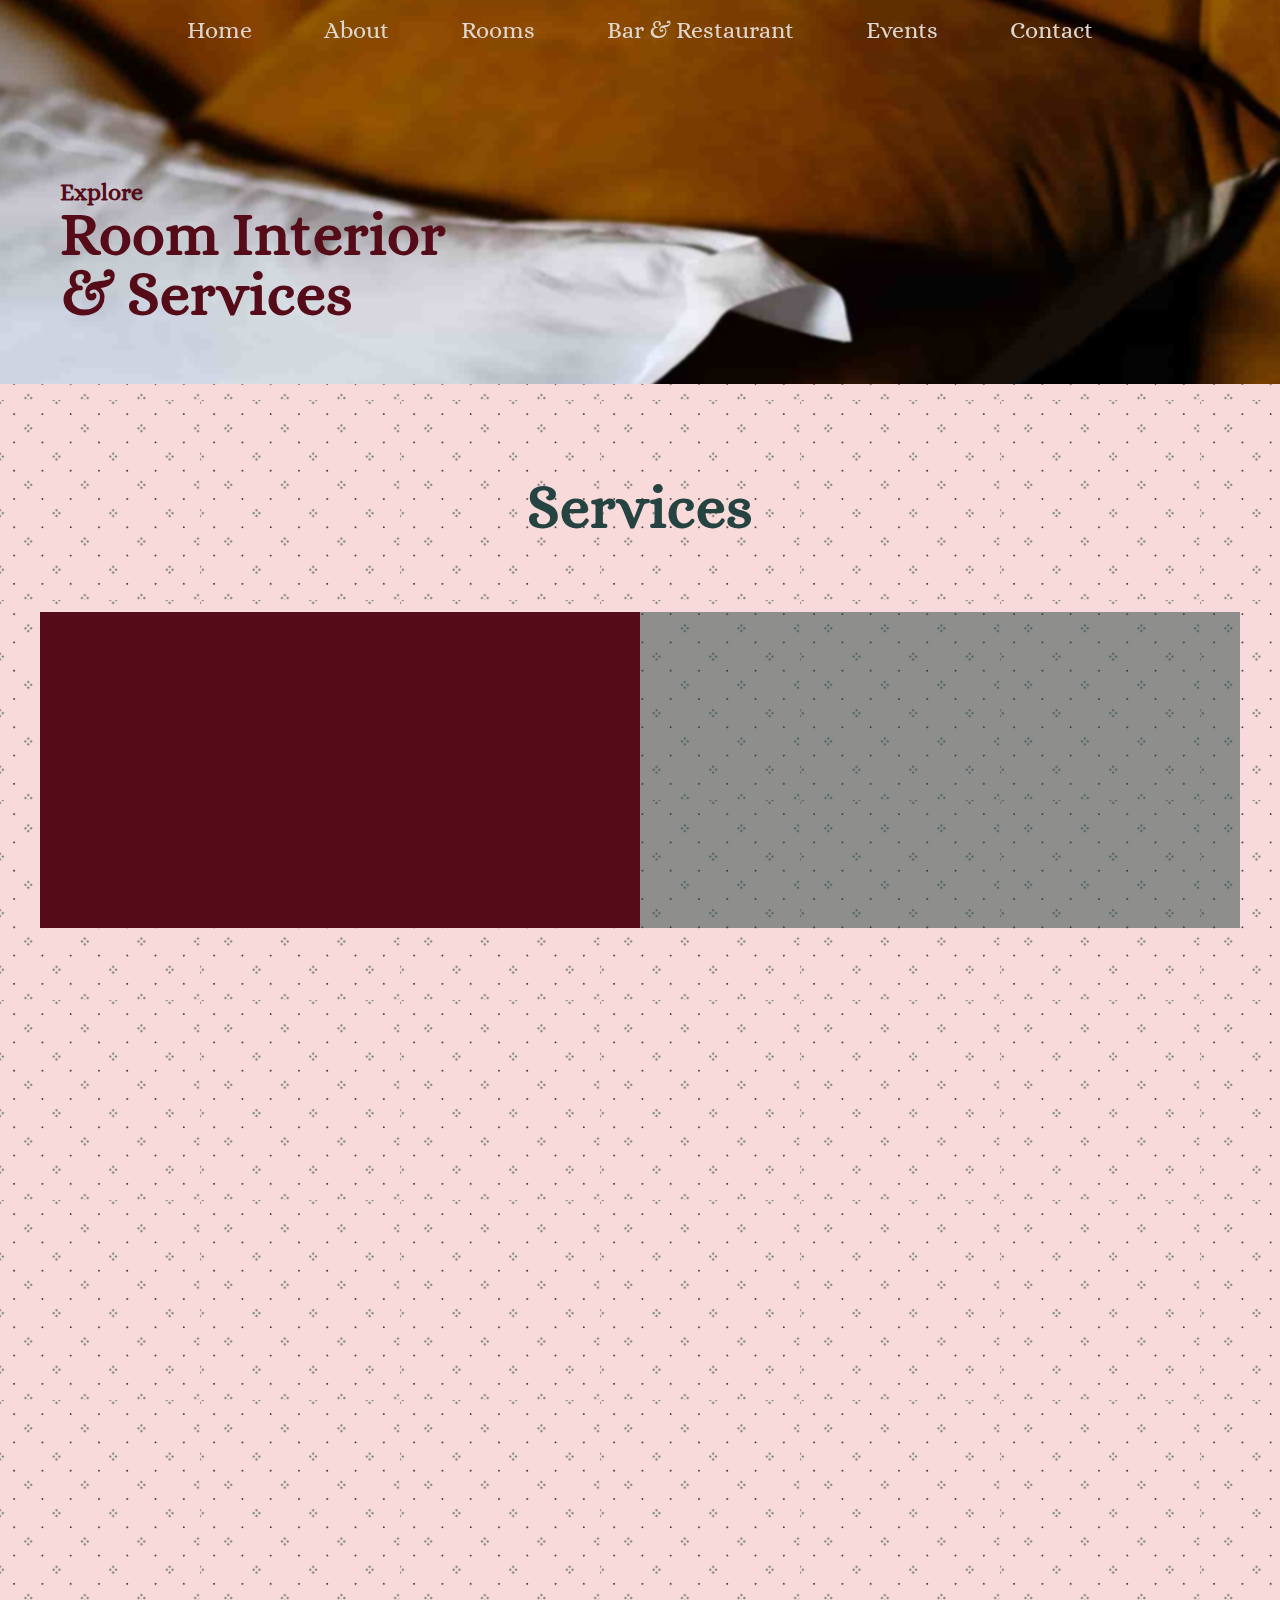
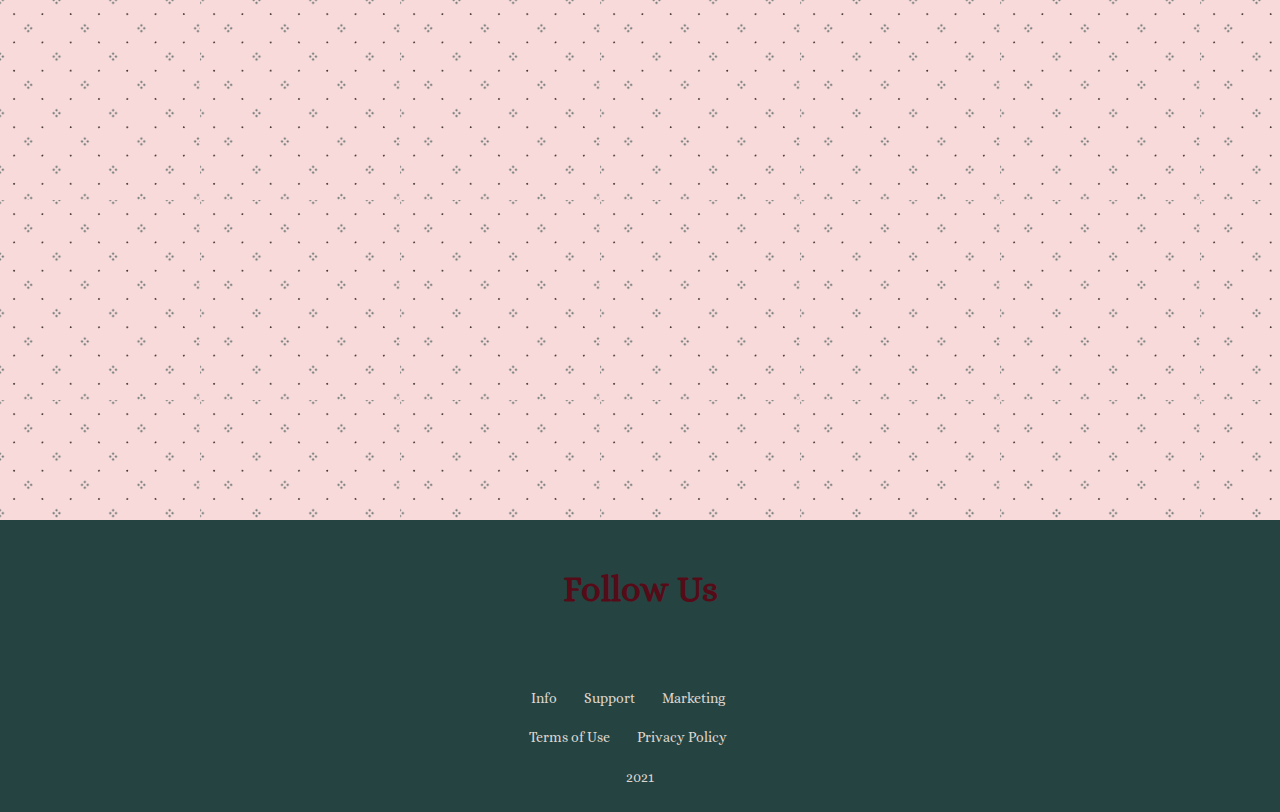
<file: room.html>
<!DOCTYPE html>
<html lang="en">
<head>
    <meta charset="UTF-8">
    <meta http-equiv="X-UA-Compatible" content="IE=edge">
    <meta name="viewport" content="width=device-width, initial-scale=1.0">
 
    

    <link rel="stylesheet" type="text/css" href="style.css">
    <link rel="stylesheet" type="text/css" href="tablet.css">
    <link rel="stylesheet" type="text/css" href="desktop.css">

    <script defer src="main.js"></script>
    <script defer src="aos.js"></script>
    <script defer src="modal.js"></script>



    <!--font awesome-->
    <link rel="stylesheet" href="https://use.fontawesome.com/releases/v5.15.2/css/all.css" integrity="sha384-vSIIfh2YWi9wW0r9iZe7RJPrKwp6bG+s9QZMoITbCckVJqGCCRhc+ccxNcdpHuYu" crossorigin="anonymous">
    
    <!--google fonts-->

    <link rel="preconnect" href="https://fonts.gstatic.com">
<link href="https://fonts.googleapis.com/css2?family=Alice&family=Playfair+Display+SC:wght@400;900&display=swap" rel="stylesheet"> 
    
    <title>Rooms</title>
</head>


<body>

 <header class="page__header header__room">
    <nav class="nav nav__desktop">
                
        <div class="menu__mobile menu__mobile_hidden">
            <div class="menu__toggle">
                <span class="fas fa-bars icon menu__icon"></span><span>Menu</span>
            </div>

            <div class="menu__list_mobile menu__list_hidden">
                <li class="menu__item_mobile"><a class="menu__link"  href="index.html">Home</a></li>
                <li class="menu__item_mobile"><a class="menu__link"  href="index.html">About</a></li>
                <li class="menu__item_mobile"><a class="menu__link"  href="index.html#rooms">Rooms</a></li>
                <li class="menu__item_mobile"><a class="menu__link"  href="bar&resto.html">Bar & Restaurant</a></li>
                <li class="menu__item_mobile"><a class="menu__link"  href="index.html">Events</a></li>
                <li class="menu__item_mobile"><a class="menu__link"  href="#contact">Contact</a></li>
            </div>

        </div>

            


        <div class="menu__desktop menu__desktop_hidden">
            <ul class="menu__list_desktop">
                <li class="menu__item_desktop"><a class="menu__link"  href="index.html">Home</a></li>
                <li class="menu__item_desktop"><a class="menu__link"  href="index.html#about">About</a></li>
                <li class="menu__item_desktop"><a class="menu__link"  href="index.html#rooms">Rooms</a></li>
                <li class="menu__item_desktop"><a class="menu__link"  href="bar&resto.html">Bar & Restaurant</a></li>
                <li class="menu__item_desktop"><a class="menu__link"  href="index.html#events">Events</a></li>
                <li class="menu__item_desktop"><a class="menu__link"  href="#contact">Contact</a></li>
            </ul>
        </div>
    </nav>



    <div class="header__room-heading">
        <h4>explore</h4>
        <h1 class="header__room-title">room interior <br> & services</h1>
    </div>
</header>


<main class="main__container">


<h1 class="section__heading ">Services</h1>



<div class="section__container feature">

    <div class="feature__intro feature__intro-height ">

        <p class="slideup-aos">You do your thing. Leave the rest to us. Experience the passion of hospitality. See what a difference a stay makes. We love having you here.</p>

    </div>

    <div class="list__features feature__intro-height">
            
            <div class="feature__item-wrapper slideup-aos">
        
            <div class="feature__icon-wrapper"><img src="icons/linens.png" alt="icon"></div>
             <h5 class="feature_name">Italian Frette <br> Linens</h5>
         </div>
 
         <div class="feature__item-wrapper slideup-aos">
             
             <div class="feature__icon-wrapper"><img  src="icons/room-service.png" alt="icon"></div>
             <h5 class="feature_name">European <br>Breakfast</h5>
         </div>
 
         <div class="feature__item-wrapper slideup-aos">
             <div class="feature__icon-wrapper"><img  src="icons/drinks.png" alt="icon"></div>
             <h5 class="feature_name">Afternoon <br> Drinks</h5>
         </div>
 
         
         <div class="feature__item-wrapper slideup-aos">
             <div class="feature__icon-wrapper"><img  src="icons/safety-box.png" alt="icon"></div>
             <h5 class="feature_name">Safety Deposit <br> Box</h5>
         </div>
 
 
         <div class="feature__item-wrapper slideup-aos">
             <div class="feature__icon-wrapper"><img src="icons/treadmill.png" alt="icon"></div>
             <h5 class="feature_name">Treadmill <br> Use</h5>
         </div>
 
         <div class="feature__item-wrapper slideup-aos">
             <div class="feature__icon-wrapper"><img src="icons/pet.png" alt="icon"></div>
             <h5 class="feature_name">Pets </h5>
         </div>
        
       
    </div>
   
   
</div>


<h1 class="section__heading slideup-aos">Interior</h1>
<div class="grid-container__gallery">

   
    <div class="grid-gallery__image shower img-aos-zoomIn"><img class="cursor"  src="images/bathroom-2.jpg" alt="Shower"></div>
    <div class="grid-gallery__image jaz img-aos-zoomIn"><img class="cursor" src="images/bathroom-1.jpg" alt="Bath Tub"></div>
    <div class="grid-gallery__image cr img-aos-zoomIn"><img class="cursor" src="images/bathroom-3.jpg" alt="Toilet"></div>
   
    <div class="grid-gallery__image tv img-aos-zoomIn"><img class="cursor" src="images/tv.jpg" alt="Television"></div>
    <div class="grid-gallery__image table img-aos-zoomIn"><img class="cursor" src="images/sofa.jpg" alt="Sofa"></div>
    <div class="grid-gallery__image aircon img-aos-zoomIn"><img class="cursor" src="images/chair.jpg" alt="Chair"></div>
 
    <div class="grid-gallery__image towels img-aos-zoomIn"><img class="cursor" src="images/towels.jpg" alt="Towels"></div>
    <div class="grid-gallery__image toothbrush img-aos-zoomIn"><img class="cursor" src="images/toothbrush.jpg" alt="Toiletries"></div>
  

</div>

<div class="modal">
    
    <figure class="modal__content">
        <span class="fas fa-times modal__button_close"></span>
        <img class="modal__image" src="images/chinese-1.jpg" alt="Chinese">
        <figcaption class="modal__text">Sample Text</figcaption>
    </figure> 
    
  
</div>


</main>

<footer id="contact" class="section__container footer">
           
    <h2 class="footer__title">follow us</h2>
    <div>
        <span class="fab fa-facebook footer__icon"></span>
        <span class="fab fa-instagram footer__icon"></span>
        <span class="fab fa-youtube footer__icon"></span>
    </div>

    <div>
        <span>Info</span>
        <span>Support</span>
        <span>Marketing</span>
    </div>

    <div>
        <span>Terms of Use</span>
        <span>Privacy Policy</span>
    </div>
        

    <div>
        <span class="far fa-copyright footer__copyright "></span><span>2021</span>
    </div>

</footer>

















</body>
</html>
</file>
<file: style.css>
/*CSS variables*/
:root {
    --bg-primary: #550c18;
    /* --bg-secondary: #f7dad9; */
    --bg-secondary: #254441;

    --color-secondary: #DED6CF;
    --color-title: #254441;
    --color-primary: #550c18;
    --color-hover: #443730;


    --ffamily-title: 'Playfair Display SC', serif;
    --ffamily-body: 'Alice', serif;

/**mobile screen**/
    --font-size-reg: 2rem;
    --font-size-title: 5rem;


/**large screen**/


    --fw-bold: 700;


    --btn-padd: .8rem 1rem;
    --bd-width: 2px;
    --bradius: 9999px;
    
    --xform-upcase: uppercase;
    --xform-capitalize: capitalize;
   


}
*,*::before, *::after {
    padding: 0;
    margin: 0;
    
}


html {
    background: var(--light-bg);
   
    font-size: 10px;
    user-select: none;
    scroll-padding:10rem;
    scroll-behavior: smooth;
}

body {

    max-width: 1440px;
    margin: 0 auto;
    line-height: 1.5;
    font-family: var(--ffamily-body);
    font-size: var(--font-size-reg);
    overflow-x: hidden;
    background-image: url(images/pattern.png);
    color:var(--color-primary);
   
   
}


li {
    list-style: none;
}

a {
    text-decoration: none;
    color:inherit;
    font-size: var(--font-size-reg);
}

a:focus {
    text-decoration: none;
    outline:none;
}

.cursor {
    cursor: url(icons/expand.png), pointer;
}

/**buttons**/

.nav {
    position:absolute;
    top: 0;
    z-index: 1000;
    font-size: var(--font-size-reg);
   
}


/***mobile menu**/

.menu__mobile {
   cursor:pointer;
   position: fixed;
   top: 0;
   left: 0;
   right:0;
   z-index: 100;
   text-align: center;
   

}

.menu__toggle {
    background-color:var(--bg-primary);
    max-width: 200px;
    margin: 0 auto;
    padding: .5rem 0;
    color:var(--color-secondary);
   
}

.menu__icon {
    display: inline-block;
    margin-right: 1rem;
}




.menu__list_mobile {
    
    padding: 4rem 0;
    background-color:var(--bg-primary);
    line-height: 2;

}

.menu__list_hidden {

    height: 1vh;
    overflow: scroll;
    opacity: 0;

}


.menu__link {
    color: var(--color-secondary);
    transition: .3s ease-in;

}

.menu__item_mobile{
   max-width: 180px;
   margin: 2rem auto;
  
 
}

.menu__link:hover {
    transform:scale(1.1);
   
}

/* .menu__link:hover {
    background-color: var(--bg-secondary);
    border-radius: 9999px;   
    border: 1px solid var(--color-secondary);
    
} */


.menu__link {
    display:block;

} 


/**hide desktop nav on mobile view**/

.menu__desktop_hidden {
    display:none;
}


.page__header { 
    width: 100%;
    position:relative;
    text-transform: var(--xform-capitalize);
    overflow: hidden;
  
}


.header__main {

    background-image: url('images/header-bg.jpg');
    background-repeat: no-repeat;
    background-size: cover;
    background-position: center;

}


.header__room::before {
    content: '';
    position: absolute;
    top:0;
    width: 100%;
    height: 100%;
    background-image: url(images/welcome.jpg);
    background-repeat:no-repeat;
    background-size:cover;
    background-position:center;
    -webkit-filter:blur(1.2px);
    filter:blur(1.2px);
    transform:scale(1.1);

}



.header_overlay {
    position:absolute;
    top: 0;
    left: 0;
    width: 100%;
    height: 100%;
    background: rgba(37, 68, 65, 0.5);
    
    
}


.header__contents {

    padding: 12rem 0;
    color:var(--color-secondary);
    
    display:flex;
    flex-direction:column;
    align-items: center;
    
    position:relative;
    z-index: 100;
    

}


.header__title {
    font-size: 5rem;
}

.header__room-title {
    font-size: var(--font-size-title);
   
}

.header__subtitle {
   font-size: 2.5rem;
    font-style:oblique;
}


.header__room-heading {
    padding: 15rem 5rem 5rem;
    line-height: 1;
    z-index: 100;
    position:relative;
    color: var(--color-primary);
}



/*video*/

.header__video {
    margin-top: 10rem;
    height: 400px;

}



.button {
    border: 2px solid var(--color-primary);
    max-width: 150px;
    text-align:center;
    border-radius: 999px;
}

.button:hover {
    transform:scale(1.2);
    background-color: var(--bg-secondary);
    border-color: var(--bg-secondary);
    color: var(--color-secondary);
}

/* 
.button a:focus {

    text-decoration: none;
} */



.main__container {
    max-width: 1200px;
    margin: 0 auto;
    padding: 1.5rem;
    display:grid;
    grid-template-columns: 100%;
   
    font-size: var(--fsz-reg-sm);


}







/****************ABOUT*****************/

.section__heading {
    text-transform: var(--xform-capitalize);
    color: var(--color-title);
    margin-top: 5rem;
    font-size: var(--font-size-title);
    text-align:center;
   
}

.section__title  {
   color: var(--color-title);
   font-size: var(--font-size-title);
   line-height: 1;
   text-transform: var(--xform-capitalize);
 
  
   
}

.section__subtitle {
    font-size: 2.5rem;

}



.section__grid-container {
    display:grid;
    grid-template-columns: 100%;
    font-size: var(--font-size-reg);
}

.section__grid-item {
    margin-top: 5rem;
}


.section__grid-item {
    overflow:hidden;
}

.grid-item__picture {
    width: 100%;
    min-height: 70%;
    max-height: 500px;
}

.grid-item__picture:hover {
    -webkit-animation: pan-image 4s ease-out infinite both;
    animation: pan-image 4s ease-out infinite both; 
    
}

 @-webkit-keyframes pan-image {
    0% {
      -webkit-transform: scale(1) translate(0, 0);
              transform: scale(1) translate(0, 0);
      -webkit-transform-origin: 84% 84%;
              transform-origin: 84% 84%;
    }
    100% {
      -webkit-transform: scale(1.25) translate(20px, 15px);
              transform: scale(1.25) translate(20px, 15px);
      -webkit-transform-origin: right bottom;
              transform-origin: right bottom;
    }
  }

  @keyframes pan-image {
    0% {
      -webkit-transform: scale(1) translate(0, 0);
              transform: scale(1) translate(0, 0);
      -webkit-transform-origin: 84% 84%;
              transform-origin: 84% 84%;
    }
    100% {
      -webkit-transform: scale(1.25) translate(20px, 15px);
              transform: scale(1.25) translate(20px, 15px);
      -webkit-transform-origin: right bottom;
              transform-origin: right bottom;
    }
  } 


.section__container{
    display:flex;
    flex-direction:column;
    align-items: center;

    margin-top: 5rem;
  }
 

.section__inner img {
    width: 100%;
    object-fit: cover;
}


.section__inner {
    margin-top: 3rem;
    
}


.section__item {
    margin-top: 4rem;
   
    
}

.section__list-item {
    text-transform: var(--xform-capitalize);
    font-weight: var(--fw-bold);
    font-size: var(--font-size-title);
    color: var(--color-title);
    cursor: pointer;

}


.section__event {
    max-width: 700px;
    margin: 0 auto;
    padding: 5rem 0;
    text-align:center;
    font-size: var(--font-size-title);
    color:var(--color-title);
}






/**slides glider**/

.glider-contain {
    margin-top: 3rem !important; 
}



.glider-eat{
    overflow:hidden;
   
}

.glider-eat div img {
    width: 100%;
    height: 100%;
}

.glider-images {
    position:relative;
    width: 100%;
}


.glider-images button {
    position:absolute;
    top: 40%;
    color:var(--color-secondary);
    z-index: 100;
    display:flex;
    justify-content: center;
    
   
}




.glider-images button.glider-prev {
    left: 8%;
}


.glider-images button.glider-next {
    right: 8%;
}



.glider-drinks{
    overflow:hidden;
   
}

.glider-drinks div img {
    width: 100%;
    height:100%;
   
}


.item__title {
    font-size: var(--font-size-title);
    color:var(--color-title);
    text-align:center;
}

.section__item_picture{
    width: 100%;
    height: 400px;
    margin: 0 auto;
    
}


.picture_meeting {
    background: url(images/functions-preview.jpg);
    background-repeat: no-repeat;
    background-size:cover;
    background-position: center;
}


.picture_wedding {
    background: url(images/weddings-preview.jpg);
    background-repeat: no-repeat;
    background-size:cover;
    background-position: center;
}




/*********NEWSLETTER********/

details > summary {
    list-style: none;
  }
  
details > summary::-webkit-details-marker {
    display: none;
}
  

summary:focus {
    outline:none;
}



.section__newsletter {
    justify-content: center;
    padding: 10rem 0;
    background-color: var(--bg-primary);
    color: var(--color-secondary);

}

.newsletter__heading {
    font-size: 3rem;
    text-align: center;
    cursor:pointer;
    text-transform:capitalize;
}


.newsletter__icon {
    color: var(--color-title);
}


.newsletter__form{
   

  display:flex;
  flex-direction:column;
  align-items: center;
  padding: 10rem 0;

}


.newsletter__label {
    display:block;
    margin-top: 3rem;
   
}
.newsletter__input {
    display:block;
    width: 200px;
    margin-top: 3rem;
    border-top: none;
    border-left: none;
    border-right: none;
    outline:none;
    
    background:transparent;
   
}


.newsletter__input:invalid {
    box-shadow: none;
}


/**for smooth drop down**/


details{
    transition: height 1s ease;
    overflow: hidden;
}

details:not([open])
{
    height: auto;
}

details[open] {
    animation: slidedown .7s ease-in;
}

@keyframes slidedown {
    0%    {height: 0}
    100%  {height: 50vh}
}


/**slide the form up when detail is opened**/

details[open] summary ~ * {
    animation: slideup .8s ease-in;
  }

@keyframes slideup {
    0%    {opacity: 0; transform: translateY(100%)}
    100%  {opacity: 1; transform: translateY(0)}
}





/********SERVICES***********/



.feature__intro-height {
    height: 100%;
}



.feature__intro {
    background-color: var(--bg-primary);
    color: var(--color-secondary);
   
}

.feature__intro p {
    padding: 5rem 2rem;
}

.list__features {
    display:flex;
    flex-wrap: wrap;
    justify-content: center;
    background-color: #25444180;
   

}

.feature__item-wrapper {
    max-width:150px;
    text-align:center;
    padding: 2rem;
}

.feature__icon-wrapper {
    width: 100%;
}

.feature__icon-wrapper img  {
   width: 40px;
   height: 40px;

}

.feature_name {
    color: var(--color-title);
}


/********INTERIOR***********/


.grid-container__gallery {
    display:grid;
    grid-template-columns: repeat(auto-fill, minmax(200px, 1fr));
    gap: 1rem;
    
}
   


.grid-gallery__image {
    height: 300px;
    transition: transform .5s cubic-bezier(.77,0,.18,1);
   
    
   
   
      
}

.grid-gallery__image:hover {
   transform:scale(.9);
   
}


.grid-gallery__image img {
    width: 100%;
     height: 100%;
     display:block;
     object-fit: cover;
    
     
     
      
 }





 .modal {
     position:fixed;
     width: 100%;
     height: 100%;
     top: 0;
     left:0;
     z-index: 9999;
     background-color:rgba(37, 68, 65, 0.9);
     color: var(--color-secondary);
     pointer-events: none;
     opacity: 0;
     font-size: 2.5rem;

   
 }


 .modal__content {
    width: 90%;
    max-width: 700px;
    max-height: 550px;
    margin:2rem auto; 
    display:flex;
    flex-direction:column;
    align-items: center;

    

 }

 .modal__button_close {
   align-self: flex-end;
   margin-bottom: 1rem;
   cursor: pointer;
   padding: 1rem 1.5rem;
   

}

.modal__button_close:hover {
    background-color: rgba(85, 12, 24, 0.8);
    border-radius: 999px;
    transition: .2s ease-in;
}

 .modal__image {
     width:100%;
     height: 100%;
     object-fit: cover;
     
 }

 .modal__text {
     margin-top: 1rem;
     background-color: var(--bg-primary);
     padding: .5rem 1rem;
     
 }


 .modal.show-interior {
     opacity: 1;
     pointer-events: all;
 }

 .modal.show-interior .modal__image,
 .modal.show-interior .modal__text,
 .modal.show-interior .modal__button_close {
     animation: zoom .3s linear;
 }

 @keyframes zoom {
     from {
         transform: scale(0);

     }
     to {
         transform:scale(1);
     }
 }


 /* .modal__image {
     width: 80%;
     max-width: 700px;
    
 } */


/****************3RD PAGE****************/





/****** intro ********/

.header__restaurant::before{
    content:'';
    position:absolute;
    width:100%;
    height: 100%;
    background:  url(images/restro-banner.jpg);
   
    background-size:cover;
    background-position:bottom;
    background-repeat: no-repeat;
   
    -webkit-filter:blur(2px);
            filter:blur(2px);
   
    transform: scale(1.1); 

}

.header__restro-heading {
    padding: 10rem 1rem;
    font-size: var(--font-size-reg);
    text-align:center;
    color:var(--color-secondary);
    position:relative;
    z-index: 100;
}

.heading__link {
    font-size: 2rem;
    border-bottom: 2px dotted var(--color-secondary);
}

/**************CULINARY*********/


.grid-container__restaurant {
    max-width: 900px;
    min-width: 300px;
    width: 90%;
    margin: 15rem auto;
   
}
.restaurant__image {
    width: 100%;
    height: 200px;
    object-fit: cover;
  
}
 
.restaurant__text h2 {
    margin-bottom: 1rem;   
}

.restaurant__text {
    background: rgba(85, 12, 24, 0.8);
    display:flex;
    flex-direction: column;
    justify-content: center;
    align-items: center;
    text-align:center;
    color: var(--color-secondary);
    height: 100%;
   
  }
 





/***********TAB MENU**********/




.tab__menu{
    display:flex;
    flex-wrap: wrap;
    max-width: 900px;
    height: 90vh;
    margin: 15rem auto;
    position:relative;
    overflow-x:hidden;
    
  }
  
  .tab__menu input[type="radio"]{
    display:none;
  }
  
  .tab__nav {
    font-size: 2.5rem;
    height:max-content;
    padding: .2rem 1rem ;
    margin: 0 auto;
    border-radius: 9999px;
    background-color:var(--bg-secondary);
    cursor:pointer;
    transition: background .8s;
    color: var(--color-secondary);

   
  
  }
  
  .tab__body{
    width: 100%;
    order: 1; 
  
  }


  .body__inner {
    width: 100%;
    position:absolute;
    top: 150px;
    bottom: 0;
    opacity: 0;
    transform: translateX(200%);
    transition: opacity .5s ease,
                transform .7s ease;

    overflow-y:scroll;
    
  }

 


  /**tab functionality**/

  .tab__menu input[type="radio"]:checked + .tab__nav + .tab__body > .body__inner {
    opacity: 1;
    transform: translateX(0%);
    
    
  }
  
  
  .tab__menu input[type="radio"]:checked + .tab__nav {
    background-color: var(--color-secondary);
    color: var(--color-title);
    border-bottom: 2px solid var(--color-title);
    border-top: 2px solid var(--color-title);
   
  }
  

  /****TAB BODY CONTENTS*******/

  .menu-gallery__wrapper {
    padding: 1rem;
   
  }

  .menu-gallery__header {
      display:inline-block;
      background-color:rgba(85, 12, 24, 0.8);
      border-radius: 999px;
      padding: 0 .8rem;
      margin: 3rem 0;
      font-size: 3rem;
      color: var(--color-secondary);
  }

  .menu-gallery__item {
     
      width: 100%;
      margin: 2rem 0;
      display:grid;
      grid-template-columns: repeat( auto-fill, minmax(250px, 1fr));
      gap:2rem;
     
  }


  .menu-gallery__item > * {
     width: 100%;
     height: 300px;
    
   
  }


  .img-wrapper img {
      width: 100%;
      height: 100%;
      object-fit: cover;
      -webkit-filter:saturate(0.8);
      filter:saturate(0.8);

      /* filter: drop-shadow(3px 2px 0.1rem var(--color-primary)); */
  }

  /**hover effect***/

  .img-wrapper {
      position:relative;
      overflow:hidden;
     
  }


  .img-wrapper img:hover {
    animation: pan-image 4s ease-out infinite both;  
    -webkit-filter:saturate(1.5);
    filter:saturate(1.5);
    transition: .3s;
  }

/* 
  .icon__hover {
    position:absolute;
    top: 0;
    left: 0;
    height: 100%;
    width: 100%;
    background-color:rgba(37, 68, 65, 0.5);
    z-index: 2;
    transition: .5s cubic-bezier(.47,0,.74,.71);
    opacity:0;

  }


  .icon__hover span {
    font-size: 5rem;
    display:block;
    text-align:center;
    margin-top: 10rem;
    color:var(--color-secondary);
    cursor:pointer;
}


.icon__hover:hover {
    opacity: 1;
}

.icon__hover span:hover{
    transform: scale(1.5);
    transition: .3s cubic-bezier(.47,0,.74,.71);
} */

  .tab__menu::-webkit-scrollbar,
  .body__inner::-webkit-scrollbar {
      display: none;
} 

   .tab__menu,
   .body__inner  {
  -ms-overflow-style: none;  
  scrollbar-width: none;  
}  



  /* Hide scrollbar for IE, Edge and Firefox */
     /* .tab-menu,
     .tab-contents  {
    -ms-overflow-style: none;  
    scrollbar-width: none;  

  /* .img-wrapper:hover .enlarge-hover {
    display:block;
    position:absolute;
    top: 0;
    left: 0;
    height: 100%;
    width: 100%;
    background:rgba(37, 68, 65, 0.5);
    z-index: 2;
    transition: .5s ease;

  } */

 

  /* .enlarge-hover {
      position:absolute;
      top: 0;
      left: 0;
      height: 100%;
      width: 100%;
      background:gray;
      z-index: 2;

  } */


/****THE CHEF*******/



.chef-section__container{
    max-width: 900px;
    margin: auto auto 15rem;
    background-color: var(--bg-primary);
    color: var(--color-secondary);
    padding: 5rem 0;

}

.chef-section__inner {
    padding: 2rem;
}
.float__image-wrapper{
 
  max-width: 400px;
  max-height: 400px;
  margin: 2rem auto;
  shape-outside: circle(50% at 50% 50%) content-box;
  -webkit-clip-path: circle(50% at 50% 50%);
          clip-path: circle(50% at 50% 50%);
  
 
}


.float__image-wrapper img {
    width: 100%;
    height: 100%;
    -o-object-fit: cover;
     object-fit: cover;
    -o-object-position: top;
       object-position: top;
   
}

.float-text {
    margin-top: 10rem;
}

.text__chef-name {
    font-size: 4rem;
    font-weight: 700;
    color: var(--color-hover);
}
/* 

.chef-container {
    max-width: 1000px;
    min-width: 300px;
    width: 100%;
    margin-left: auto;
    margin-right: auto;

   
}
      
.flex {
    display:flex;
    flex-direction: column;
    justify-content: center;
}


.flex img {
    width: 100%;
    height: 100%;
    object-fit: cover;
}

.chef-img {
    width: 100%;
    min-height: 600px;
  
}
.chef-about  {
    
    width: 100%;
    background:var(--dark-bg);
}

.chef-about > * {
    padding: var(--sec-padd-sm);
}
.chef-about h2 {
    text-transform: var(--texttrfm-cap);
    font-size: var(--fsz-title-sm);
    color: var(--color-title);
   
    
}

.chef-about p {
    font-size: var(--fsz-reg-sm);
    color: var(--light-bg);
   
} */




/**********FOOOTER***********/


.footer{
    justify-content: center;
    padding: 2rem 0;
    background-color: var(--bg-secondary);
    color: var(--color-secondary);
    font-size: 1.2rem;
    margin-top:0;
}

.footer > * {
    margin-top:1.5rem;
}
.footer__title {
    color: var(--color-primary);
    font-size: 3rem;
    text-transform: var(--xform-capitalize);
}


.footer__icon {
    font-size: 2rem;
}

.footer span {
    margin-right: 2rem;
}


/***animate on sroll**/


.slideup-aos{
    transform: translateY(50px);
    opacity: 0;
    transition: all .7s cubic-bezier(.47,0,.74,.71); 
}




.show-aos {
    transform: translateY(0px);
    opacity: 1;
}

.img-aos-zoomIn {
    transform:scale(.5);
    opacity: 0;
    transition: all .6s cubic-bezier(.47,0,.74,.71); 
    
}

.zoomIn-img-aos {

    transform:scale(1);
    opacity: 1;
  
}


.glider-contain .zoomIn-img-aos img {
    animation:none;
}

.interior-gallery .zoomIn-img-aos img {
    animation:none;
}


/*start the image animation after the element is viewed*/

/* .zoomIn-img-aos img {
    -webkit-animation: pan-image 4s ease-out 1s infinite both;
    animation: pan-image 4s ease-out 1s infinite both;
}



@-webkit-keyframes pan-image { 
    0% {
      -webkit-transform: scale(1) translate(0, 0);
              transform: scale(1) translate(0, 0);
      -webkit-transform-origin: 84% 84%;
              transform-origin: 84% 84%;
    }
    100% {
      -webkit-transform: scale(1.25) translate(20px, 15px);
              transform: scale(1.25) translate(20px, 15px);
      -webkit-transform-origin: right bottom;
              transform-origin: right bottom;
    }
  }

  @keyframes pan-image {
    0% {
      -webkit-transform: scale(1) translate(0, 0);
              transform: scale(1) translate(0, 0);
      -webkit-transform-origin: 84% 84%;
              transform-origin: 84% 84%;
    }
    100% {
      -webkit-transform: scale(1.25) translate(20px, 15px);
              transform: scale(1.25) translate(20px, 15px);
      -webkit-transform-origin: right bottom;
              transform-origin: right bottom;
    }
  } */



  .img-aos-slide {
      margin-left: -1000px;
      opacity: 0;
      transition: 2.3s cubic-bezier(.47,0,.74,.71); 
   
     
  }



  .img-aos-slide-left {
    margin-left: 0px;
    opacity: 1;
}


.fadein-aos {
    opacity: 0;
    transition: all .6s cubic-bezier(.47,0,.74,.71);
}
  

.fade-in{
    opacity: 1;
}
</file>
<file: tablet.css>
@media screen and (min-width: 768px) 

{

 


  .section__grid-container {
    grid-template-columns: 50% 50%;
    grid-template-rows: 500px 500px;
    place-items: center;
    row-gap: 3rem;
    color:var(--color-primary);


  }
 

  .section__grid-item {
    margin-top: 0;
    padding: 2rem;
    
  }

  .grid-item__picture{
    max-height: 400px;
  }



  .section__container{
    flex-direction:row;
  }

  .section__inner {
    width: 50%;
    padding: 1.5rem;
  }


  .section__text {
    padding: 0 3rem;
  }

  .section__picture img {
    max-height: 600px;
  }
 

  .glider-contain {
    width: 50% !important;
    
  }

  
  .newsletter__form {
    max-width: 800px;
    flex-direction:row;
    flex-wrap: wrap;
    margin: 0 auto;
    justify-content: center;
   
  }


 
  .newsletter__input {
    width: 200px;
    margin-right: 2rem;
  }


  .newsletter__label {
    
    margin-right: 2rem;
  }




/******************SECOND PAGE*******************************/





/********SERVICES***********/

.feature > * {
  width: 50%;
}



/********INTERIOR***********/


.grid-container__gallery {
    display:grid;
    grid-template-columns: 40% 15% 15%;
    grid-template-rows: repeat(5, 15rem);
    gap: 1px;
    width: 90%;
    margin: 5rem auto;
    justify-content: center;
    
  }

.grid-gallery__image {
  height: auto;
  padding: .5rem;
  
  
}

.jaz {
    grid-column: 1 / 2;
    grid-row: 1 / 3 ;
}


.shower {
    grid-column: 2 / 4;
    grid-row: 1 / 2;
   
  
}

.cr {
  grid-column: 2 / 4;
  grid-row: 2 / 3;
  
}

.tv {
  grid-column: 2 / 4;
  grid-row: 3 / 5;

}

.table {
  grid-column: 1/2;
  grid-row: 3 / 4;
}

.aircon {
  grid-column: 1/2 ;
  grid-row: 4 / 5;

}

.pillows {
  grid-column: 1/4 ;
  grid-row: 5 / 6;

}

.towels {

  grid-column: 1/2;
  grid-row:5 /6;

}

.toothbrush {
  grid-column: 2 / 4 ;
  grid-row:5 /6;

}


.modal__content {
  margin: 5rem auto;

}


/****************3RD PAGE****************/

/****** intro ********/


.header__restro-heading {
  padding: 10rem 5rem;
  font-size: var(--font-size-title);
}


.heading__link {
  font-size: 3rem;
}
/**************CULINARY *********/

 .grid-container__restaurant { 
   display:grid;
   gap: .5rem;
   grid-template-columns: repeat(6, 1fr);
   grid-template-rows: repeat(3,200px);
   grid-auto-flow: dense;
   place-items: center;
  
 }

 .restaurant__text {
      font-size: 1.5rem;
      padding: 0 1rem;

}

.text_hours {
  grid-column:3 / 5;
  grid-row: 1 /3;
 
}

.text_quote {
  grid-column: span 2;
}



 .restaurant__image  {
   width: 100%;
   height: 100%;
   object-fit: cover;
   display:block;
   margin: 0;

   grid-column: span 2;
 }

.restaurant__image:nth-child(1),
.restaurant__image:nth-child(3)
 {
  grid-row: span 2;
}






/**********TAB MENU************/



  /****TAB BODY CONTENTS*******/

 
  .tab__menu
 {
    height:700px;
  }


 
 
/****THE CHEF*******/


.float__image-wrapper {
  float:left;
}


/**********FOOOTER***********/

.footer {
  flex-direction:column;
}

/**footer room page**/

footer.room {
  margin-top: 10rem;
}




/* .tab-menu{
  display:flex;
  flex-wrap: wrap;
  max-width: 900px;
  margin: 2rem auto;
  position:relative;

  border: 2px solid red;
  overflow:hidden;
}


.tab-menu input[type="radio"]{
  display:none;
}


.tab-menu label {
  padding: 1rem;
  margin: 0 auto;
  background: white;
  cursor:pointer;
  transition: background .8s;
  

}

.tab-menu .tab-body {
  width: 100%;
  height: 50vh;
  padding: 1rem;
  background: burlywood;
  order: 1;
  

  
 
  
}

.tab-menu .tab-body .tab-contents {
  position:absolute;
  top: 70px;
  opacity: 0;
  transform: translateX(200%);
  transition: opacity .5s ease,
              transform .7s ease;
}
.tab-menu input[type="radio"]:checked + label + .tab-body > .tab-contents {
  opacity: 1;
  transform: translateX(0%);
  
}


.tab-menu input[type="radio"]:checked + label {
  background: gray;
  border-bottom: 3px solid blue;
 
}


 */




}
</file>
<file: desktop.css>
@media screen and (min-width: 1024px) 

{
   
    html {
        font-size: 12px;
    }
  
   
    /** HIDE MOBILE MENU WHILE ON DESKTOP VIEW **/

    .menu__mobile_hidden{
        display:none;
    }
    /** DISPLAY DESKTOP MENU **/

    .nav__desktop {
        position:fixed;
        top:0;
        left: 0;
        width: 100%;
        
    
    }

    .menu__desktop {
        display:block;
        padding: 1rem .5rem;


    }

    .menu__list_desktop {
        display:flex;
        justify-content: center;
  
    }

    .menu__item_desktop {
        margin: 0 2rem;
    }

   .menu__link {
       padding: 0 1rem;
    }

   .nav__desktop.main-sticky {
       
        background: var(--bg-primary);
        transition: background .5s ease-in-out;
      
      
    }

 
   

    /***NAV BAR FOR THIRD PAGE****/

 

      /****** BANNER******/

  .header-contents h1 {
    --fsz-title-lg: 4rem;
    font-size: var(--fsz-title-lg);
}

.header-contents h4 {
    --fsz-reg-lg: 2.5rem;
    font-size: var(--fsz-reg-lg);
}


   

    
}
</file>
